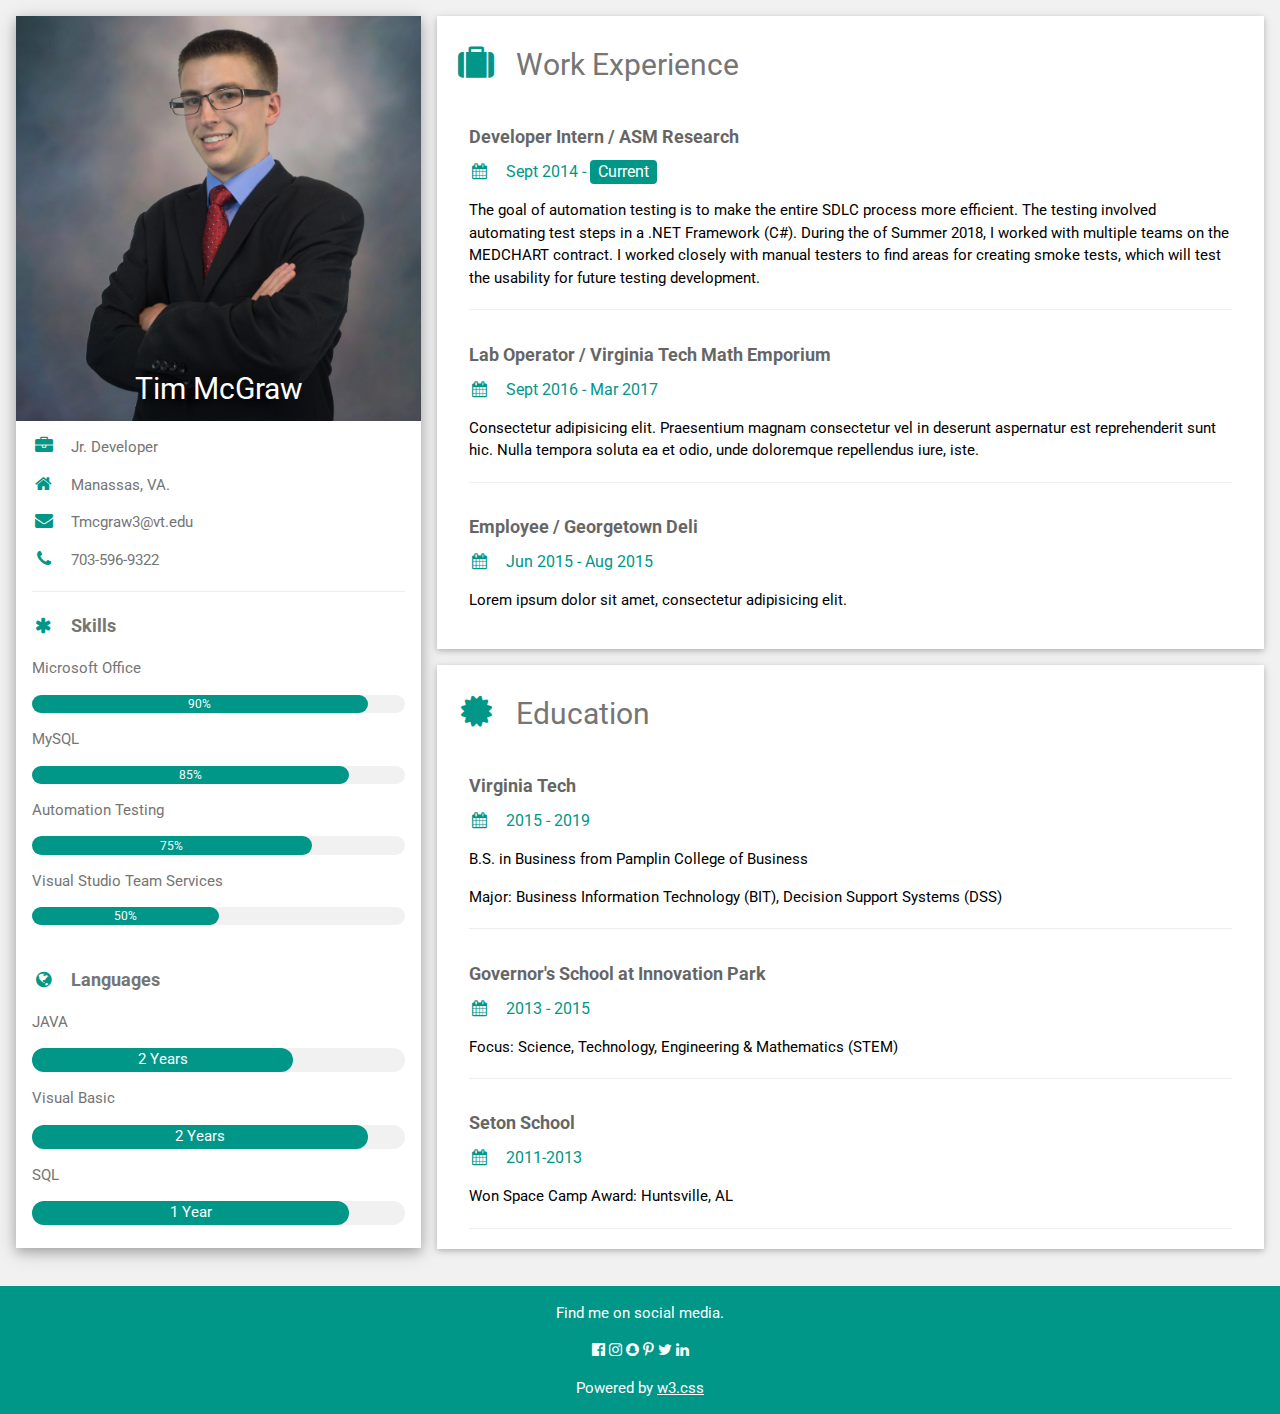
<file: index.html>
<!DOCTYPE html>
<html>
<title>Tim McGraw Resume</title>
<meta charset="UTF-8">
<meta name="viewport" content="width=device-width, initial-scale=1">
<link rel="stylesheet" href="https://www.w3schools.com/w3css/4/w3.css">
<link rel='stylesheet' href='https://fonts.googleapis.com/css?family=Roboto'>
<link rel="stylesheet" href="https://cdnjs.cloudflare.com/ajax/libs/font-awesome/4.7.0/css/font-awesome.min.css">
<style>
html,body,h1,h2,h3,h4,h5,h6 {font-family: "Roboto", sans-serif}
</style>
<body class="w3-light-grey">

<!-- Page Container -->
<div class="w3-content w3-margin-top" style="max-width:1400px;">

  <!-- The Grid -->
  <div class="w3-row-padding">
  
    <!-- Left Column -->
    <div class="w3-third">
    
      <div class="w3-white w3-text-grey w3-card-4">
        <div class="w3-display-container">
          <img src="profilepic.jpg" style="width:100%" alt="Avatar">
          <div class="w3-display-bottommiddle w3-container w3-text-white">
            <h2>Tim McGraw</h2>
          </div>
        </div>
        <div class="w3-container">
          <p><i class="fa fa-briefcase fa-fw w3-margin-right w3-large w3-text-teal"></i>Jr. Developer</p>
          <p><i class="fa fa-home fa-fw w3-margin-right w3-large w3-text-teal"></i>Manassas, VA.</p>
          <p><i class="fa fa-envelope fa-fw w3-margin-right w3-large w3-text-teal"></i>Tmcgraw3@vt.edu</p>
          <p><i class="fa fa-phone fa-fw w3-margin-right w3-large w3-text-teal"></i>703-596-9322</p>
          <hr>

          <p class="w3-large"><b><i class="fa fa-asterisk fa-fw w3-margin-right w3-text-teal"></i>Skills</b></p>
          <p>Microsoft Office</p>
          <div class="w3-light-grey w3-round-xlarge w3-small">
            <div class="w3-container w3-center w3-round-xlarge w3-teal" style="width:90%">90%</div>
          </div>
          <p>MySQL</p>
          <div class="w3-light-grey w3-round-xlarge w3-small">
            <div class="w3-container w3-center w3-round-xlarge w3-teal" style="width:85%">
              <div class="w3-center w3-text-white">85%</div>
            </div>
          </div>
          <p>Automation Testing</p>
          <div class="w3-light-grey w3-round-xlarge w3-small">
            <div class="w3-container w3-center w3-round-xlarge w3-teal" style="width:75%">75%</div>
          </div>
          <p>Visual Studio Team Services</p>
          <div class="w3-light-grey w3-round-xlarge w3-small">
            <div class="w3-container w3-center w3-round-xlarge w3-teal" style="width:50%">50%</div>
          </div>
          <br>

          <p class="w3-large w3-text-theme"><b><i class="fa fa-globe fa-fw w3-margin-right w3-text-teal"></i>Languages</b></p>
          <p>JAVA</p>
          <div class="w3-light-grey w3-round-xlarge">
            <div class="w3-round-xlarge w3-center w3-teal" style="height:24px;width:70%">2 Years</div>
          </div>
          <p>Visual Basic</p>
          <div class="w3-light-grey w3-round-xlarge">
            <div class="w3-round-xlarge w3-center w3-teal" style="height:24px;width:90%">2 Years</div>
          </div>
          <p>SQL</p>
          <div class="w3-light-grey w3-round-xlarge">
            <div class="w3-round-xlarge w3-center w3-teal" style="height:24px;width:85%">1 Year</div>
          </div>
          <br>
        </div>
      </div><br>

    <!-- End Left Column -->
    </div>

    <!-- Right Column -->
    <div class="w3-twothird">
    
      <div class="w3-container w3-card w3-white w3-margin-bottom">
        <h2 class="w3-text-grey w3-padding-16"><i class="fa fa-suitcase fa-fw w3-margin-right w3-xxlarge w3-text-teal"></i>Work Experience</h2>
        <div class="w3-container">
          <h5 class="w3-opacity"><b>Developer Intern / ASM Research</b></h5>
          <h6 class="w3-text-teal"><i class="fa fa-calendar fa-fw w3-margin-right"></i>Sept 2014 - <span class="w3-tag w3-teal w3-round">Current</span></h6>
          <p> The goal of automation testing is to make the entire SDLC process more efficient. The testing involved automating test steps in a .NET Framework (C#). During the of Summer 2018, I worked with multiple teams on the MEDCHART contract. I worked closely with manual testers to find areas for creating smoke tests, which will test the usability for future testing development.  </p>
          <hr>
        </div>
        <div class="w3-container">
          <h5 class="w3-opacity"><b>Lab Operator / Virginia Tech Math Emporium</b></h5>
          <h6 class="w3-text-teal"><i class="fa fa-calendar fa-fw w3-margin-right"></i>Sept 2016 - Mar 2017</h6>
          <p>Consectetur adipisicing elit. Praesentium magnam consectetur vel in deserunt aspernatur est reprehenderit sunt hic. Nulla tempora soluta ea et odio, unde doloremque repellendus iure, iste.</p>
          <hr>
        </div>
        <div class="w3-container">
          <h5 class="w3-opacity"><b>Employee / Georgetown Deli</b></h5>
          <h6 class="w3-text-teal"><i class="fa fa-calendar fa-fw w3-margin-right"></i>Jun 2015 - Aug 2015</h6>
          <p>Lorem ipsum dolor sit amet, consectetur adipisicing elit. </p><br>
        </div>
      </div>

      <div class="w3-container w3-card w3-white">
        <h2 class="w3-text-grey w3-padding-16"><i class="fa fa-certificate fa-fw w3-margin-right w3-xxlarge w3-text-teal"></i>Education</h2>
        <div class="w3-container">
          <h5 class="w3-opacity"><b>Virginia Tech</b></h5>
          <h6 class="w3-text-teal"><i class="fa fa-calendar fa-fw w3-margin-right"></i>2015 - 2019</h6>
          <p>B.S. in Business from Pamplin College of Business</p>
		  <p>Major: Business Information Technology (BIT), Decision Support Systems (DSS)</p>
          <hr>
        </div>
        <div class="w3-container">
          <h5 class="w3-opacity"><b>Governor's School at Innovation Park</b></h5>
          <h6 class="w3-text-teal"><i class="fa fa-calendar fa-fw w3-margin-right"></i>2013 - 2015</h6>
          <p>Focus: Science, Technology, Engineering & Mathematics (STEM)</p>
		  <hr>
        </div>
		<div class="w3-container">
          <h5 class="w3-opacity"><b>Seton School</b></h5>
          <h6 class="w3-text-teal"><i class="fa fa-calendar fa-fw w3-margin-right"></i>2011-2013</h6>
          <p>Won Space Camp Award: Huntsville, AL</p>
          <hr>
        </div>
      </div>

    <!-- End Right Column -->
    </div>
    
  <!-- End Grid -->
  </div>
  
  <!-- End Page Container -->
</div>

<footer class="w3-container w3-teal w3-center w3-margin-top">
  <p>Find me on social media.</p>
  <i class="fa fa-facebook-official w3-hover-opacity"></i>
  <i class="fa fa-instagram w3-hover-opacity"></i>
  <i class="fa fa-snapchat w3-hover-opacity"></i>
  <i class="fa fa-pinterest-p w3-hover-opacity"></i>
  <i class="fa fa-twitter w3-hover-opacity"></i>
  <i class="fa fa-linkedin w3-hover-opacity"></i>
  <p>Powered by <a href="https://www.w3schools.com/w3css/default.asp" target="_blank">w3.css</a></p>
</footer>

</body>
</html>
</file>
